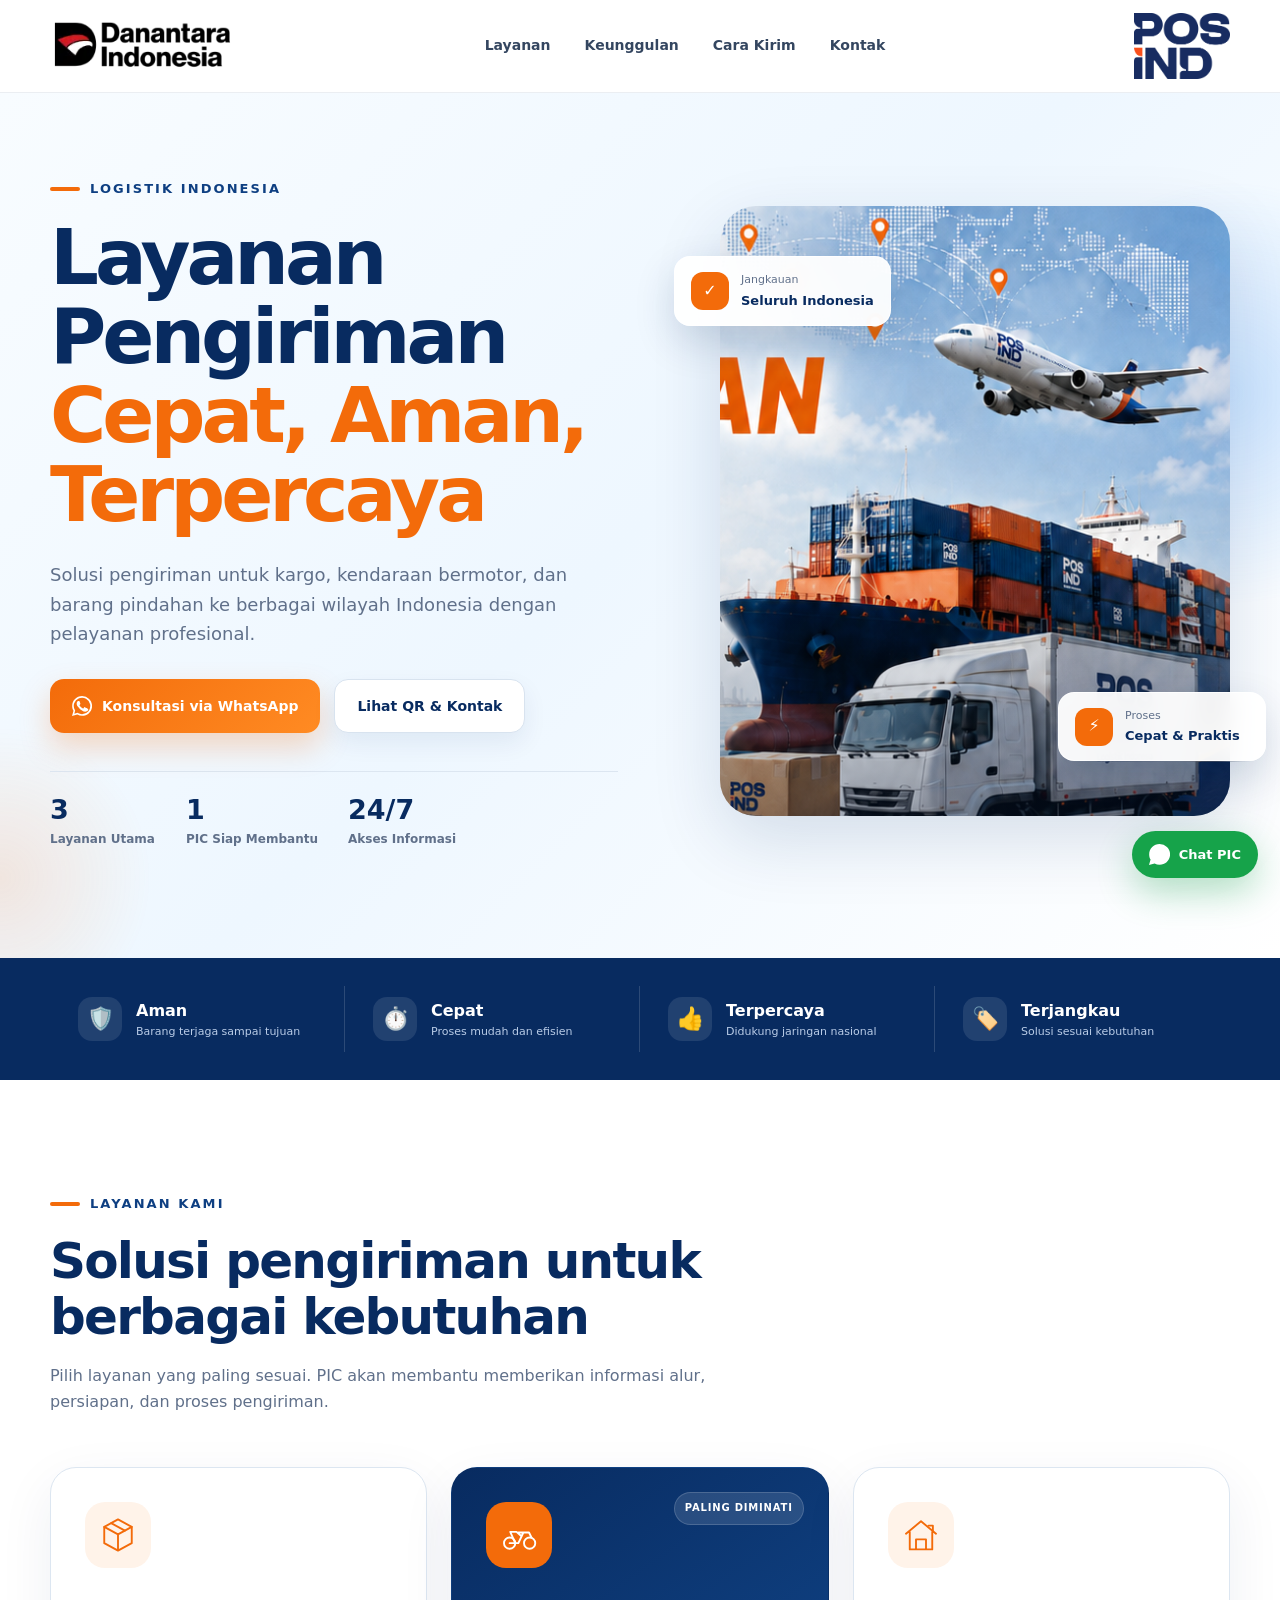
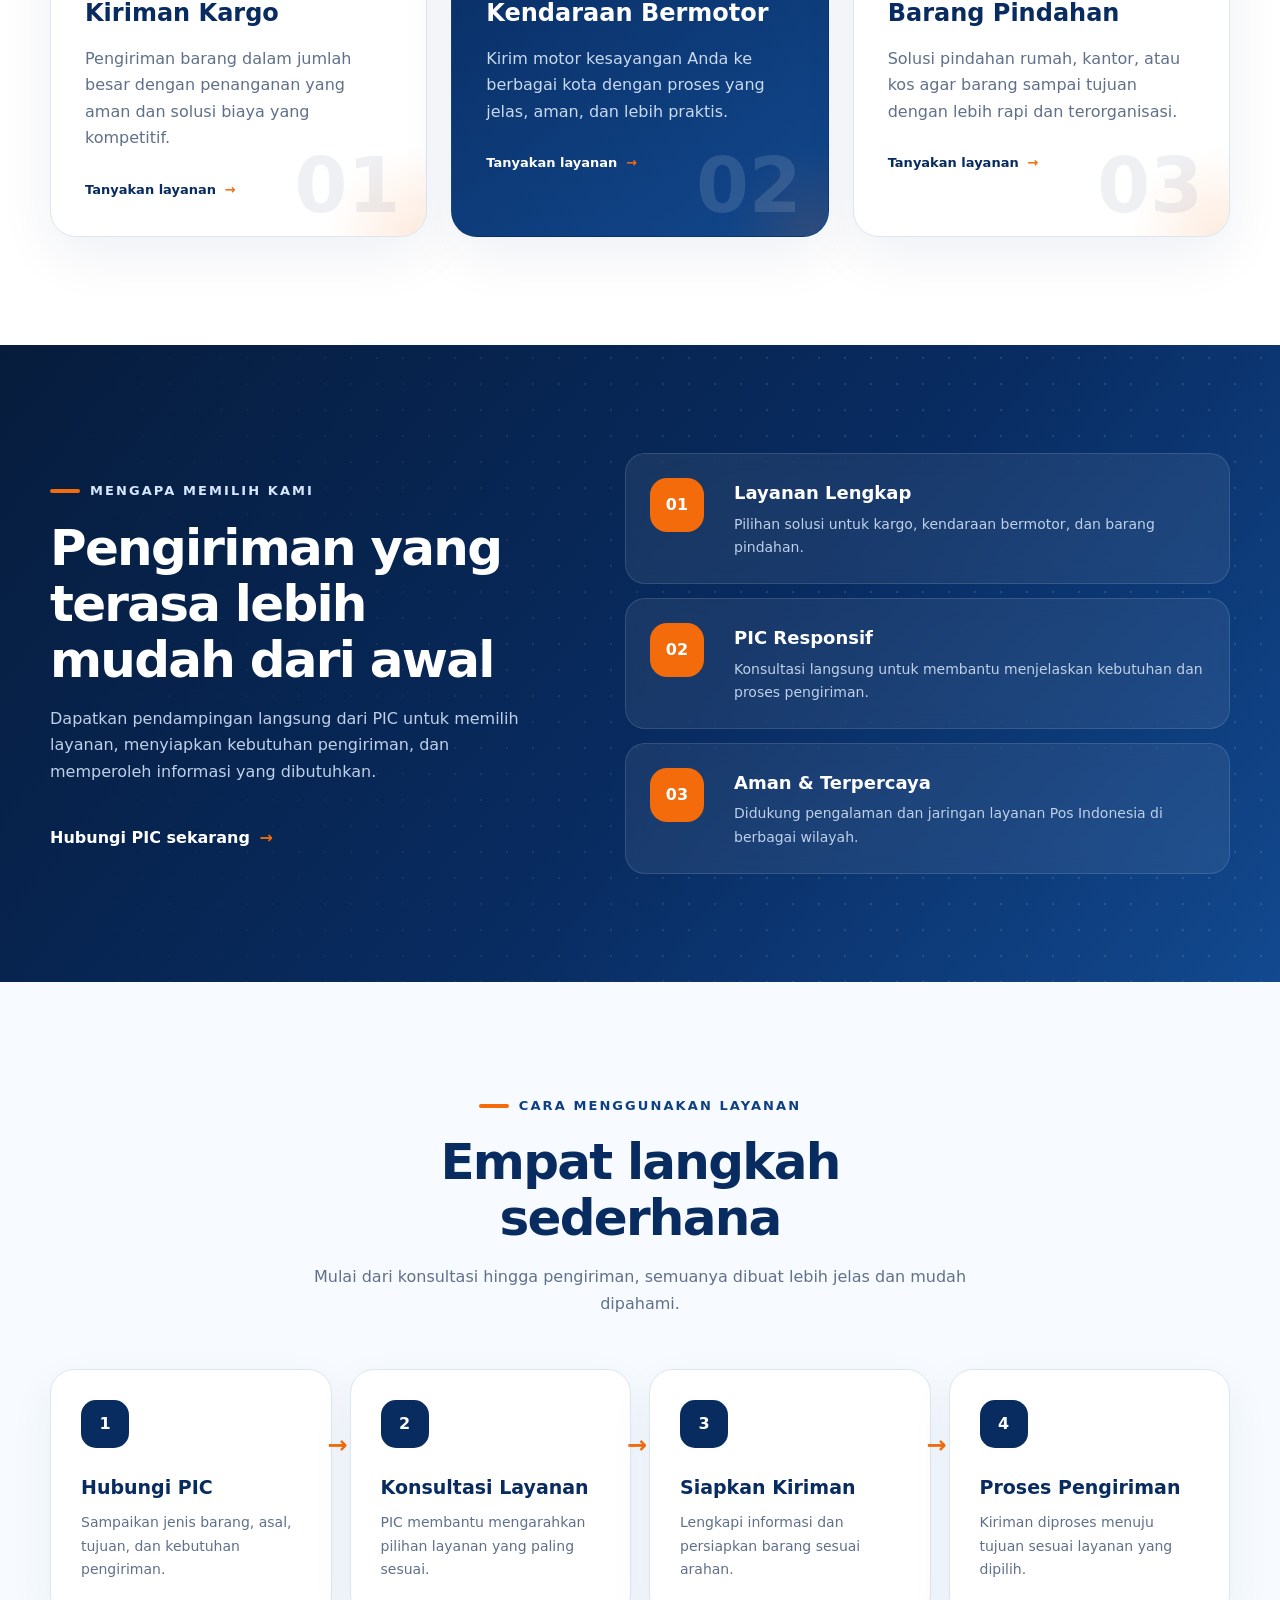
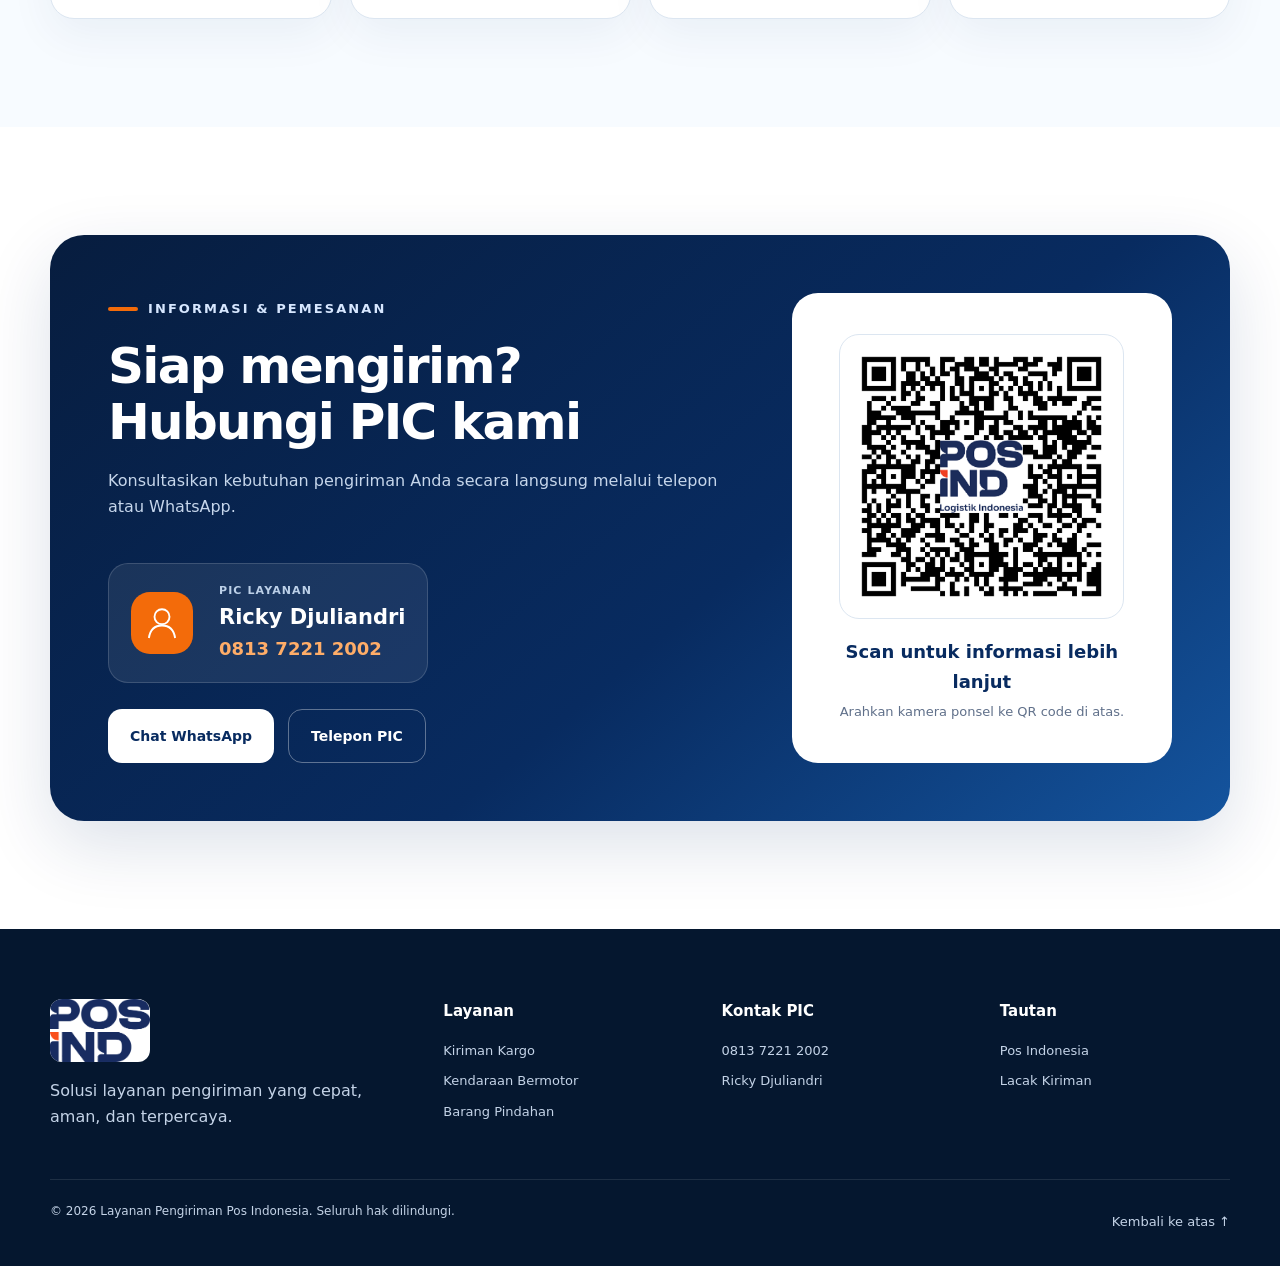
<file: index.html>
<!doctype html>
<html lang="id">
<head>
  <meta charset="utf-8">
  <meta name="viewport" content="width=device-width, initial-scale=1">
  <meta name="theme-color" content="#0b2f65">
  <meta name="description" content="Layanan pengiriman kargo, kendaraan bermotor, dan barang pindahan bersama Pos Indonesia. Hubungi PIC Ricky Djuliandri.">
  <title>Layanan Pengiriman Pos Indonesia | Ricky Djuliandri</title>
  <link rel="icon" href="assets/favicon.svg" type="image/svg+xml">
  <link rel="preload" href="assets/hero-logistics.png" as="image">
  <link rel="stylesheet" href="styles.css">
</head>
<body>
  <a class="skip-link" href="#main-content">Lewati ke konten utama</a>

  <header class="site-header" id="beranda">
    <div class="container nav-wrap">
      <a class="brand brand-danantara" href="#beranda" aria-label="Kembali ke beranda">
        <img src="assets/danantara-logo.webp" alt="Danantara Indonesia" width="185" height="49">
      </a>

      <button class="menu-toggle" type="button" aria-label="Buka menu" aria-expanded="false" aria-controls="primary-nav">
        <span></span><span></span><span></span>
      </button>

      <nav class="primary-nav" id="primary-nav" aria-label="Navigasi utama">
        <a href="#layanan">Layanan</a>
        <a href="#keunggulan">Keunggulan</a>
        <a href="#proses">Cara Kirim</a>
        <a href="#kontak">Kontak</a>
      </nav>

      <a class="brand brand-pos" href="#beranda" aria-label="Pos Indonesia">
        <img src="assets/posind-logo.webp" alt="POSIND Logistik Indonesia" width="105" height="72">
      </a>
    </div>
  </header>

  <main id="main-content">
    <section class="hero section">
      <div class="hero-orb hero-orb-one" aria-hidden="true"></div>
      <div class="hero-orb hero-orb-two" aria-hidden="true"></div>

      <div class="container hero-grid">
        <div class="hero-copy reveal">
          <div class="eyebrow"><span></span> Logistik Indonesia</div>
          <h1>Layanan Pengiriman <em>Cepat, Aman, Terpercaya</em></h1>
          <p class="hero-lead">Solusi pengiriman untuk kargo, kendaraan bermotor, dan barang pindahan ke berbagai wilayah Indonesia dengan pelayanan profesional.</p>

          <div class="hero-actions">
            <a class="btn btn-primary" href="https://wa.me/6281372212002?text=Halo%20Pak%20Ricky%20Djuliandri%2C%20saya%20ingin%20bertanya%20tentang%20layanan%20pengiriman." target="_blank" rel="noopener noreferrer">
              <svg aria-hidden="true" viewBox="0 0 24 24"><path d="M20.5 3.5A11.8 11.8 0 0 0 12.1 0C5.5 0 .2 5.3.2 11.9c0 2.1.5 4.1 1.6 5.9L0 24l6.4-1.7a12 12 0 0 0 5.7 1.5h.1c6.6 0 11.9-5.3 11.9-11.9 0-3.2-1.3-6.2-3.6-8.4Zm-8.4 18.3h-.1a9.9 9.9 0 0 1-5-1.4l-.4-.2-3.8 1 1-3.7-.2-.4a9.9 9.9 0 1 1 8.5 4.7Zm5.5-7.4c-.3-.2-1.8-.9-2.1-1-.3-.1-.5-.2-.7.2-.2.3-.8 1-.9 1.2-.2.2-.3.2-.6.1-1.8-.9-3-1.6-4.2-3.6-.3-.6.3-.6.9-1.8.1-.2 0-.4 0-.6l-1-2.5c-.3-.6-.5-.5-.7-.5h-.6c-.2 0-.6.1-.9.4-.3.3-1.2 1.2-1.2 2.9s1.2 3.3 1.4 3.5c.2.2 2.4 3.7 5.9 5.2.8.4 1.5.6 2 .7.8.3 1.6.2 2.2.1.7-.1 1.8-.8 2.1-1.5.3-.7.3-1.4.2-1.5-.1-.1-.3-.2-.6-.4Z"/></svg>
              Konsultasi via WhatsApp
            </a>
            <a class="btn btn-secondary" href="#kontak">Lihat QR & Kontak</a>
          </div>

          <div class="hero-stats" aria-label="Keunggulan utama">
            <div><strong>3</strong><span>Layanan Utama</span></div>
            <div><strong>1</strong><span>PIC Siap Membantu</span></div>
            <div><strong>24/7</strong><span>Akses Informasi</span></div>
          </div>
        </div>

        <div class="hero-visual reveal" data-delay="120">
          <div class="visual-frame">
            <img src="assets/hero-logistics.png" alt="Ilustrasi pesawat, kapal kargo, truk, dan paket Pos Indonesia" width="519" height="770">
            <div class="visual-gradient" aria-hidden="true"></div>
            <div class="floating-badge badge-top">
              <span class="badge-icon">✓</span>
              <div><small>Jangkauan</small><strong>Seluruh Indonesia</strong></div>
            </div>
            <div class="floating-badge badge-bottom">
              <span class="badge-icon">⚡</span>
              <div><small>Proses</small><strong>Cepat & Praktis</strong></div>
            </div>
          </div>
        </div>
      </div>
    </section>

    <section class="trust-strip" aria-label="Nilai layanan">
      <div class="container trust-grid">
        <div><span>🛡️</span><strong>Aman</strong><small>Barang terjaga sampai tujuan</small></div>
        <div><span>⏱️</span><strong>Cepat</strong><small>Proses mudah dan efisien</small></div>
        <div><span>👍</span><strong>Terpercaya</strong><small>Didukung jaringan nasional</small></div>
        <div><span>🏷️</span><strong>Terjangkau</strong><small>Solusi sesuai kebutuhan</small></div>
      </div>
    </section>

    <section class="section services" id="layanan">
      <div class="container">
        <div class="section-heading reveal">
          <div class="eyebrow"><span></span> Layanan Kami</div>
          <h2>Solusi pengiriman untuk berbagai kebutuhan</h2>
          <p>Pilih layanan yang paling sesuai. PIC akan membantu memberikan informasi alur, persiapan, dan proses pengiriman.</p>
        </div>

        <div class="services-grid">
          <article class="service-card reveal">
            <div class="service-icon" aria-hidden="true">
              <svg viewBox="0 0 64 64"><path d="M10 19 32 7l22 12-22 12L10 19Z"/><path d="M10 19v26l22 12 22-12V19M32 31v26M21 13l22 12"/></svg>
            </div>
            <span class="service-number">01</span>
            <h3>Kiriman Kargo</h3>
            <p>Pengiriman barang dalam jumlah besar dengan penanganan yang aman dan solusi biaya yang kompetitif.</p>
            <a href="#kontak">Tanyakan layanan <span>→</span></a>
          </article>

          <article class="service-card featured reveal" data-delay="100">
            <div class="service-icon" aria-hidden="true">
              <svg viewBox="0 0 64 64"><circle cx="17" cy="45" r="9"/><circle cx="49" cy="45" r="9"/><path d="M17 45h14l8-17h9l4 8M26 45l-8-18h10l8 7M39 28h-8"/></svg>
            </div>
            <span class="service-number">02</span>
            <div class="popular-label">Paling diminati</div>
            <h3>Kendaraan Bermotor</h3>
            <p>Kirim motor kesayangan Anda ke berbagai kota dengan proses yang jelas, aman, dan lebih praktis.</p>
            <a href="#kontak">Tanyakan layanan <span>→</span></a>
          </article>

          <article class="service-card reveal" data-delay="200">
            <div class="service-icon" aria-hidden="true">
              <svg viewBox="0 0 64 64"><path d="M8 30 32 10l24 20M14 27v28h36V27M24 55V39h16v16"/><path d="M44 17h7v10"/></svg>
            </div>
            <span class="service-number">03</span>
            <h3>Barang Pindahan</h3>
            <p>Solusi pindahan rumah, kantor, atau kos agar barang sampai tujuan dengan lebih rapi dan terorganisasi.</p>
            <a href="#kontak">Tanyakan layanan <span>→</span></a>
          </article>
        </div>
      </div>
    </section>

    <section class="section advantages" id="keunggulan">
      <div class="container advantages-grid">
        <div class="advantages-copy reveal">
          <div class="eyebrow light"><span></span> Mengapa Memilih Kami</div>
          <h2>Pengiriman yang terasa lebih mudah dari awal</h2>
          <p>Dapatkan pendampingan langsung dari PIC untuk memilih layanan, menyiapkan kebutuhan pengiriman, dan memperoleh informasi yang dibutuhkan.</p>
          <a class="text-link" href="#kontak">Hubungi PIC sekarang <span>→</span></a>
        </div>

        <div class="advantage-list">
          <article class="advantage-item reveal">
            <div class="advantage-no">01</div>
            <div><h3>Layanan Lengkap</h3><p>Pilihan solusi untuk kargo, kendaraan bermotor, dan barang pindahan.</p></div>
          </article>
          <article class="advantage-item reveal" data-delay="80">
            <div class="advantage-no">02</div>
            <div><h3>PIC Responsif</h3><p>Konsultasi langsung untuk membantu menjelaskan kebutuhan dan proses pengiriman.</p></div>
          </article>
          <article class="advantage-item reveal" data-delay="160">
            <div class="advantage-no">03</div>
            <div><h3>Aman & Terpercaya</h3><p>Didukung pengalaman dan jaringan layanan Pos Indonesia di berbagai wilayah.</p></div>
          </article>
        </div>
      </div>
    </section>

    <section class="section process" id="proses">
      <div class="container">
        <div class="section-heading centered reveal">
          <div class="eyebrow"><span></span> Cara Menggunakan Layanan</div>
          <h2>Empat langkah sederhana</h2>
          <p>Mulai dari konsultasi hingga pengiriman, semuanya dibuat lebih jelas dan mudah dipahami.</p>
        </div>

        <div class="process-grid">
          <article class="process-card reveal"><span>1</span><h3>Hubungi PIC</h3><p>Sampaikan jenis barang, asal, tujuan, dan kebutuhan pengiriman.</p></article>
          <article class="process-card reveal" data-delay="70"><span>2</span><h3>Konsultasi Layanan</h3><p>PIC membantu mengarahkan pilihan layanan yang paling sesuai.</p></article>
          <article class="process-card reveal" data-delay="140"><span>3</span><h3>Siapkan Kiriman</h3><p>Lengkapi informasi dan persiapkan barang sesuai arahan.</p></article>
          <article class="process-card reveal" data-delay="210"><span>4</span><h3>Proses Pengiriman</h3><p>Kiriman diproses menuju tujuan sesuai layanan yang dipilih.</p></article>
        </div>
      </div>
    </section>

    <section class="section contact" id="kontak">
      <div class="container contact-shell reveal">
        <div class="contact-copy">
          <div class="eyebrow light"><span></span> Informasi & Pemesanan</div>
          <h2>Siap mengirim? Hubungi PIC kami</h2>
          <p>Konsultasikan kebutuhan pengiriman Anda secara langsung melalui telepon atau WhatsApp.</p>

          <div class="pic-card">
            <div class="pic-avatar" aria-hidden="true">
              <svg viewBox="0 0 64 64"><circle cx="32" cy="22" r="12"/><path d="M11 56c2-13 10-20 21-20s19 7 21 20"/></svg>
            </div>
            <div class="pic-details">
              <span>PIC Layanan</span>
              <strong>Ricky Djuliandri</strong>
              <a href="tel:+6281372212002">0813 7221 2002</a>
            </div>
          </div>

          <div class="contact-actions">
            <a class="btn btn-light" href="https://wa.me/6281372212002?text=Halo%20Pak%20Ricky%20Djuliandri%2C%20saya%20ingin%20bertanya%20tentang%20layanan%20pengiriman." target="_blank" rel="noopener noreferrer">Chat WhatsApp</a>
            <a class="btn btn-outline-light" href="tel:+6281372212002">Telepon PIC</a>
          </div>
        </div>

        <div class="qr-card">
          <div class="qr-image-wrap">
            <img src="assets/qr-posind.png" alt="QR code informasi layanan Pos Indonesia" width="400" height="400" loading="lazy">
          </div>
          <strong>Scan untuk informasi lebih lanjut</strong>
          <p>Arahkan kamera ponsel ke QR code di atas.</p>
        </div>
      </div>
    </section>
  </main>

  <a class="floating-whatsapp" href="https://wa.me/6281372212002?text=Halo%20Pak%20Ricky%20Djuliandri%2C%20saya%20ingin%20bertanya%20tentang%20layanan%20pengiriman." target="_blank" rel="noopener noreferrer" aria-label="Chat WhatsApp dengan Ricky Djuliandri">
    <svg aria-hidden="true" viewBox="0 0 24 24"><path d="M20.5 3.5A11.8 11.8 0 0 0 12.1 0C5.5 0 .2 5.3.2 11.9c0 2.1.5 4.1 1.6 5.9L0 24l6.4-1.7a12 12 0 0 0 5.7 1.5h.1c6.6 0 11.9-5.3 11.9-11.9 0-3.2-1.3-6.2-3.6-8.4Z"/></svg>
    <span>Chat PIC</span>
  </a>

  <footer class="site-footer">
    <div class="container footer-grid">
      <div class="footer-brand">
        <img src="assets/posind-logo.webp" alt="POSIND Logistik Indonesia" width="92" height="63">
        <p>Solusi layanan pengiriman yang cepat, aman, dan terpercaya.</p>
      </div>
      <div><h3>Layanan</h3><a href="#layanan">Kiriman Kargo</a><a href="#layanan">Kendaraan Bermotor</a><a href="#layanan">Barang Pindahan</a></div>
      <div><h3>Kontak PIC</h3><a href="tel:+6281372212002">0813 7221 2002</a><a href="https://wa.me/6281372212002" target="_blank" rel="noopener noreferrer">Ricky Djuliandri</a></div>
      <div><h3>Tautan</h3><a href="https://www.posindonesia.co.id" target="_blank" rel="noopener noreferrer">Pos Indonesia</a><a href="https://www.posindonesia.co.id/id/tracking" target="_blank" rel="noopener noreferrer">Lacak Kiriman</a></div>
    </div>
    <div class="container footer-bottom">
      <p>© <span id="year"></span> Layanan Pengiriman Pos Indonesia. Seluruh hak dilindungi.</p>
      <a href="#beranda">Kembali ke atas ↑</a>
    </div>
  </footer>

  <script src="script.js" defer></script>
</body>
</html>
</file>
<file: styles.css>
:root {
  --navy: #082b60;
  --navy-2: #0e3f82;
  --navy-3: #071d3f;
  --orange: #f36b0a;
  --orange-2: #ff8b23;
  --sky: #eaf5ff;
  --white: #ffffff;
  --ink: #10233f;
  --muted: #60708a;
  --line: #dce6f1;
  --shadow: 0 24px 70px rgba(8, 43, 96, .14);
  --radius: 26px;
  --container: 1180px;
}

* { box-sizing: border-box; }
html { scroll-behavior: smooth; }
body {
  margin: 0;
  color: var(--ink);
  background: #fff;
  font-family: Inter, ui-sans-serif, system-ui, -apple-system, BlinkMacSystemFont, "Segoe UI", sans-serif;
  line-height: 1.65;
  text-rendering: optimizeLegibility;
  -webkit-font-smoothing: antialiased;
}
img { max-width: 100%; display: block; }
a { color: inherit; text-decoration: none; }
button, input { font: inherit; }
.container { width: min(calc(100% - 40px), var(--container)); margin-inline: auto; }
.section { padding: 108px 0; position: relative; overflow: clip; }

.skip-link {
  position: fixed; top: 12px; left: 12px; z-index: 9999;
  padding: 10px 14px; border-radius: 10px; background: #fff; color: var(--navy);
  transform: translateY(-150%); transition: transform .2s;
}
.skip-link:focus { transform: translateY(0); }

.site-header {
  position: sticky; top: 0; z-index: 1000;
  background: rgba(255,255,255,.9);
  border-bottom: 1px solid rgba(8,43,96,.08);
  backdrop-filter: blur(18px);
  -webkit-backdrop-filter: blur(18px);
}
.nav-wrap { min-height: 92px; display: grid; grid-template-columns: 210px 1fr 120px; align-items: center; gap: 30px; }
.brand { display: inline-flex; align-items: center; }
.brand-danantara img { width: 185px; height: auto; }
.brand-pos { justify-content: flex-end; }
.brand-pos img { width: 96px; height: 66px; object-fit: contain; }
.primary-nav { display: flex; justify-content: center; align-items: center; gap: 34px; }
.primary-nav a { position: relative; font-size: 14px; font-weight: 750; color: #344660; padding: 12px 0; }
.primary-nav a::after { content: ""; position: absolute; left: 0; bottom: 4px; width: 100%; height: 3px; border-radius: 99px; background: var(--orange); transform: scaleX(0); transition: transform .25s ease; }
.primary-nav a:hover::after, .primary-nav a.active::after { transform: scaleX(1); }
.menu-toggle { display: none; background: none; border: 0; padding: 10px; cursor: pointer; }
.menu-toggle span { display: block; width: 26px; height: 2px; background: var(--navy); margin: 5px; transition: .25s; }

.hero { min-height: 760px; display: grid; align-items: center; padding-top: 80px; background: linear-gradient(135deg, #f8fcff 0%, #eef7ff 50%, #fff 100%); }
.hero-grid { display: grid; grid-template-columns: 1.03fr .97fr; align-items: center; gap: 78px; position: relative; z-index: 2; }
.hero-orb { position: absolute; border-radius: 50%; filter: blur(2px); pointer-events: none; }
.hero-orb-one { width: 440px; height: 440px; right: -170px; top: 80px; background: radial-gradient(circle, rgba(50,149,255,.22), transparent 68%); }
.hero-orb-two { width: 320px; height: 320px; left: -160px; bottom: -80px; background: radial-gradient(circle, rgba(243,107,10,.13), transparent 67%); }
.eyebrow { display: inline-flex; align-items: center; gap: 10px; margin-bottom: 18px; color: var(--navy-2); font-size: 13px; font-weight: 850; text-transform: uppercase; letter-spacing: .16em; }
.eyebrow span { width: 30px; height: 4px; border-radius: 99px; background: var(--orange); }
.eyebrow.light { color: #d7e7ff; }
.hero h1 { margin: 0; max-width: 720px; color: var(--navy); font-size: clamp(45px, 6vw, 78px); line-height: 1.03; letter-spacing: -.052em; }
.hero h1 em { display: block; color: var(--orange); font-style: normal; }
.hero-lead { max-width: 660px; margin: 26px 0 30px; color: var(--muted); font-size: 18px; }
.hero-actions, .contact-actions { display: flex; flex-wrap: wrap; gap: 14px; }
.btn { min-height: 54px; padding: 0 22px; border-radius: 14px; display: inline-flex; align-items: center; justify-content: center; gap: 10px; font-size: 14px; font-weight: 800; transition: transform .2s ease, box-shadow .2s ease, background .2s ease; }
.btn:hover { transform: translateY(-2px); }
.btn svg { width: 20px; height: 20px; fill: currentColor; }
.btn-primary { color: #fff; background: linear-gradient(135deg, var(--orange), var(--orange-2)); box-shadow: 0 14px 30px rgba(243,107,10,.25); }
.btn-primary:hover { box-shadow: 0 18px 36px rgba(243,107,10,.33); }
.btn-secondary { color: var(--navy); background: #fff; border: 1px solid #d8e3ef; box-shadow: 0 10px 25px rgba(8,43,96,.07); }
.hero-stats { display: flex; gap: 30px; margin-top: 38px; padding-top: 24px; border-top: 1px solid var(--line); }
.hero-stats div { min-width: 106px; }
.hero-stats strong { display: block; color: var(--navy); font-size: 27px; line-height: 1; }
.hero-stats span { display: block; margin-top: 7px; color: var(--muted); font-size: 12px; font-weight: 700; }
.visual-frame { position: relative; max-width: 510px; margin-left: auto; border-radius: 36px; overflow: visible; box-shadow: var(--shadow); }
.visual-frame > img { width: 100%; height: 610px; object-fit: cover; object-position: center; border-radius: 36px; }
.visual-gradient { position: absolute; inset: 0; border-radius: 36px; background: linear-gradient(180deg, transparent 58%, rgba(7,29,63,.35)); pointer-events: none; }
.floating-badge { position: absolute; z-index: 2; display: flex; align-items: center; gap: 12px; min-width: 208px; padding: 14px 16px; color: var(--navy); background: rgba(255,255,255,.94); border: 1px solid rgba(255,255,255,.8); border-radius: 16px; box-shadow: 0 16px 40px rgba(8,43,96,.16); backdrop-filter: blur(12px); }
.floating-badge small, .floating-badge strong { display: block; }
.floating-badge small { color: var(--muted); font-size: 11px; }
.floating-badge strong { font-size: 13px; }
.badge-icon { display: grid; place-items: center; width: 38px; height: 38px; flex: 0 0 38px; color: #fff; background: var(--orange); border-radius: 12px; font-weight: 900; }
.badge-top { top: 50px; left: -46px; }
.badge-bottom { right: -36px; bottom: 55px; }

.trust-strip { background: var(--navy); color: #fff; }
.trust-grid { display: grid; grid-template-columns: repeat(4, 1fr); }
.trust-grid > div { position: relative; min-height: 122px; display: grid; grid-template-columns: 46px 1fr; grid-template-rows: auto auto; align-content: center; column-gap: 12px; padding: 22px 28px; }
.trust-grid > div:not(:last-child)::after { content: ""; position: absolute; top: 28px; bottom: 28px; right: 0; width: 1px; background: rgba(255,255,255,.15); }
.trust-grid span { grid-row: 1 / 3; align-self: center; display: grid; place-items: center; width: 44px; height: 44px; background: rgba(255,255,255,.1); border-radius: 14px; font-size: 22px; }
.trust-grid strong { align-self: end; font-size: 16px; }
.trust-grid small { color: #b9cce7; font-size: 11px; line-height: 1.4; }

.section-heading { max-width: 680px; margin-bottom: 52px; }
.section-heading.centered { text-align: center; margin-inline: auto; }
.section-heading.centered .eyebrow { justify-content: center; }
.section-heading h2, .advantages h2, .contact h2 { margin: 0 0 18px; color: var(--navy); font-size: clamp(34px, 4vw, 50px); line-height: 1.12; letter-spacing: -.035em; }
.section-heading p { color: var(--muted); margin: 0; }
.services { background: #fff; }
.services-grid { display: grid; grid-template-columns: repeat(3, 1fr); gap: 24px; }
.service-card { position: relative; min-height: 360px; padding: 34px; border: 1px solid var(--line); border-radius: var(--radius); background: #fff; box-shadow: 0 18px 55px rgba(8,43,96,.07); transition: transform .28s ease, box-shadow .28s ease, border-color .28s ease; overflow: hidden; }
.service-card:hover { transform: translateY(-8px); border-color: rgba(243,107,10,.45); box-shadow: 0 28px 70px rgba(8,43,96,.13); }
.service-card::before { content: ""; position: absolute; width: 180px; height: 180px; right: -80px; bottom: -90px; border-radius: 50%; background: radial-gradient(circle, rgba(243,107,10,.13), transparent 70%); }
.service-card.featured { color: #fff; background: linear-gradient(145deg, var(--navy) 0%, #12488d 100%); border-color: transparent; transform: translateY(-12px); }
.service-card.featured:hover { transform: translateY(-19px); }
.service-card.featured h3, .service-card.featured a { color: #fff; }
.service-card.featured p { color: #c8d9f0; }
.service-card.featured .service-number { color: rgba(255,255,255,.12); }
.service-card.featured .service-icon { background: var(--orange); color: #fff; }
.popular-label { position: absolute; top: 24px; right: 24px; padding: 7px 10px; border-radius: 99px; background: rgba(255,255,255,.12); border: 1px solid rgba(255,255,255,.16); font-size: 10px; font-weight: 850; text-transform: uppercase; letter-spacing: .08em; }
.service-icon { width: 66px; height: 66px; display: grid; place-items: center; color: var(--orange); background: #fff3e9; border-radius: 20px; }
.service-icon svg { width: 40px; height: 40px; fill: none; stroke: currentColor; stroke-width: 3; stroke-linecap: round; stroke-linejoin: round; }
.service-number { position: absolute; right: 26px; bottom: 12px; color: rgba(8,43,96,.07); font-size: 76px; line-height: 1; font-weight: 900; }
.service-card h3 { margin: 26px 0 12px; color: var(--navy); font-size: 24px; }
.service-card p { margin: 0 0 24px; color: var(--muted); }
.service-card a { position: relative; z-index: 2; color: var(--navy); font-size: 13px; font-weight: 850; }
.service-card a span, .text-link span { color: var(--orange); margin-left: 4px; }

.advantages { color: #fff; background: linear-gradient(130deg, #061c3c 0%, var(--navy) 55%, #12498f 100%); }
.advantages::before { content: ""; position: absolute; inset: 0; background-image: radial-gradient(rgba(255,255,255,.12) 1px, transparent 1px); background-size: 26px 26px; mask-image: linear-gradient(90deg, transparent, #000 65%); }
.advantages-grid { position: relative; display: grid; grid-template-columns: .9fr 1.1fr; gap: 80px; align-items: center; }
.advantages h2 { color: #fff; }
.advantages-copy p { color: #bfd0e8; }
.text-link { display: inline-block; margin-top: 24px; color: #fff; font-weight: 850; }
.advantage-list { display: grid; gap: 14px; }
.advantage-item { display: grid; grid-template-columns: 62px 1fr; gap: 22px; padding: 24px; border: 1px solid rgba(255,255,255,.12); border-radius: 20px; background: rgba(255,255,255,.07); backdrop-filter: blur(10px); }
.advantage-no { width: 54px; height: 54px; display: grid; place-items: center; border-radius: 17px; color: #fff; background: var(--orange); font-weight: 900; }
.advantage-item h3 { margin: 0 0 5px; font-size: 18px; }
.advantage-item p { margin: 0; color: #bfd0e8; font-size: 14px; }

.process { background: #f7fbff; }
.process-grid { display: grid; grid-template-columns: repeat(4, 1fr); gap: 18px; counter-reset: process; }
.process-card { position: relative; min-height: 250px; padding: 30px; border: 1px solid var(--line); border-radius: 24px; background: #fff; box-shadow: 0 16px 45px rgba(8,43,96,.06); }
.process-card:not(:last-child)::after { content: "→"; position: absolute; top: 56px; right: -17px; z-index: 2; color: var(--orange); font-size: 24px; font-weight: 900; }
.process-card > span { display: grid; place-items: center; width: 48px; height: 48px; border-radius: 15px; color: #fff; background: var(--navy); font-weight: 900; }
.process-card h3 { margin: 24px 0 8px; color: var(--navy); font-size: 19px; }
.process-card p { margin: 0; color: var(--muted); font-size: 14px; }

.contact { background: #fff; }
.contact-shell { display: grid; grid-template-columns: 1.25fr .75fr; gap: 50px; padding: 58px; border-radius: 34px; color: #fff; background: linear-gradient(140deg, var(--navy-3), var(--navy) 58%, #14549e); box-shadow: var(--shadow); }
.contact h2 { color: #fff; max-width: 650px; }
.contact-copy > p { max-width: 620px; color: #c6d6eb; }
.pic-card { display: inline-grid; grid-template-columns: 70px auto; align-items: center; gap: 18px; margin: 26px 0; padding: 18px 22px; border: 1px solid rgba(255,255,255,.15); border-radius: 20px; background: rgba(255,255,255,.08); }
.pic-avatar { width: 62px; height: 62px; display: grid; place-items: center; border-radius: 19px; color: #fff; background: var(--orange); }
.pic-avatar svg { width: 40px; height: 40px; fill: none; stroke: currentColor; stroke-width: 3; }
.pic-details span, .pic-details strong, .pic-details a { display: block; }
.pic-details span { color: #bcd0e8; font-size: 11px; font-weight: 800; text-transform: uppercase; letter-spacing: .1em; }
.pic-details strong { font-size: 21px; }
.pic-details a { color: #ffad68; font-size: 18px; font-weight: 900; }
.btn-light { color: var(--navy); background: #fff; }
.btn-outline-light { color: #fff; border: 1px solid rgba(255,255,255,.35); }
.qr-card { align-self: stretch; display: flex; flex-direction: column; justify-content: center; align-items: center; padding: 26px; text-align: center; border-radius: 26px; background: #fff; color: var(--navy); }
.qr-image-wrap { width: min(100%, 285px); aspect-ratio: 1; display: grid; place-items: center; padding: 12px; margin-bottom: 18px; border-radius: 20px; background: #fff; border: 1px solid var(--line); }
.qr-image-wrap img { width: 100%; height: 100%; object-fit: contain; }
.qr-card strong { font-size: 18px; }
.qr-card p { margin: 4px 0 0; color: var(--muted); font-size: 13px; }

.floating-whatsapp { position: fixed; right: 22px; bottom: 22px; z-index: 900; display: inline-flex; align-items: center; gap: 9px; padding: 13px 17px; border-radius: 999px; color: #fff; background: #16a34a; box-shadow: 0 14px 36px rgba(22,163,74,.32); font-size: 13px; font-weight: 850; transition: transform .2s; }
.floating-whatsapp:hover { transform: translateY(-3px); }
.floating-whatsapp svg { width: 21px; height: 21px; fill: currentColor; }

.site-footer { padding: 70px 0 24px; color: #c4d3e7; background: #05172f; }
.footer-grid { display: grid; grid-template-columns: 1.5fr repeat(3, 1fr); gap: 48px; }
.footer-brand img { width: 100px; margin-bottom: 16px; background: #fff; border-radius: 12px; }
.footer-brand p { max-width: 320px; margin: 0; }
.site-footer h3 { margin: 0 0 16px; color: #fff; font-size: 15px; }
.site-footer a { display: block; margin: 9px 0; font-size: 13px; }
.site-footer a:hover { color: #fff; }
.footer-bottom { display: flex; justify-content: space-between; gap: 20px; margin-top: 48px; padding-top: 22px; border-top: 1px solid rgba(255,255,255,.1); font-size: 12px; }
.footer-bottom p { margin: 0; }

.reveal { opacity: 0; transform: translateY(24px); transition: opacity .65s ease, transform .65s ease; transition-delay: var(--delay, 0ms); }
.reveal.visible { opacity: 1; transform: translateY(0); }

@media (max-width: 980px) {
  .nav-wrap { grid-template-columns: 1fr auto auto; min-height: 80px; }
  .brand-danantara img { width: 155px; }
  .brand-pos img { width: 78px; }
  .menu-toggle { display: block; order: 2; }
  .brand-pos { order: 3; }
  .primary-nav { position: fixed; left: 20px; right: 20px; top: 84px; display: grid; gap: 4px; padding: 18px; border: 1px solid var(--line); border-radius: 18px; background: #fff; box-shadow: var(--shadow); transform: translateY(-12px); opacity: 0; pointer-events: none; transition: .25s; }
  .primary-nav.open { opacity: 1; transform: translateY(0); pointer-events: auto; }
  .primary-nav a { padding: 12px 14px; border-radius: 10px; }
  .primary-nav a:hover { background: var(--sky); }
  .hero-grid { grid-template-columns: 1fr; gap: 50px; }
  .hero-copy { text-align: center; }
  .hero-lead { margin-inline: auto; }
  .hero-actions, .hero-stats { justify-content: center; }
  .visual-frame { margin-inline: auto; }
  .trust-grid { grid-template-columns: repeat(2, 1fr); }
  .trust-grid > div:nth-child(2)::after { display: none; }
  .trust-grid > div:nth-child(-n+2) { border-bottom: 1px solid rgba(255,255,255,.12); }
  .services-grid { grid-template-columns: 1fr; }
  .service-card.featured { transform: none; }
  .service-card.featured:hover { transform: translateY(-8px); }
  .advantages-grid, .contact-shell { grid-template-columns: 1fr; }
  .process-grid { grid-template-columns: repeat(2, 1fr); }
  .process-card:nth-child(2)::after { display: none; }
  .footer-grid { grid-template-columns: repeat(2, 1fr); }
}

@media (max-width: 640px) {
  .container { width: min(calc(100% - 26px), var(--container)); }
  .section { padding: 78px 0; }
  .nav-wrap { grid-template-columns: 1fr auto auto; gap: 8px; }
  .brand-danantara img { width: 128px; }
  .brand-pos img { width: 66px; height: 50px; }
  .hero { padding-top: 54px; }
  .hero h1 { font-size: 45px; }
  .hero-lead { font-size: 16px; }
  .hero-actions .btn { width: 100%; }
  .hero-stats { gap: 14px; }
  .hero-stats div { min-width: 0; flex: 1; }
  .hero-stats strong { font-size: 22px; }
  .visual-frame > img { height: 510px; }
  .floating-badge { min-width: 176px; padding: 11px 12px; }
  .badge-top { left: 10px; top: 20px; }
  .badge-bottom { right: 10px; bottom: 20px; }
  .trust-grid { grid-template-columns: 1fr; }
  .trust-grid > div { min-height: 98px; }
  .trust-grid > div:not(:last-child)::after { left: 24px; right: 24px; top: auto; bottom: 0; width: auto; height: 1px; }
  .trust-grid > div:nth-child(2)::after { display: block; }
  .service-card { min-height: auto; padding: 28px; }
  .advantages-grid { gap: 45px; }
  .advantage-item { grid-template-columns: 52px 1fr; gap: 16px; padding: 20px; }
  .advantage-no { width: 48px; height: 48px; }
  .process-grid { grid-template-columns: 1fr; }
  .process-card:not(:last-child)::after { content: "↓"; top: auto; bottom: -20px; right: 50%; transform: translateX(50%); }
  .contact-shell { padding: 30px 20px; border-radius: 26px; }
  .pic-card { display: grid; grid-template-columns: 58px 1fr; width: 100%; padding: 15px; }
  .pic-avatar { width: 54px; height: 54px; }
  .contact-actions .btn { width: 100%; }
  .footer-grid { grid-template-columns: 1fr; gap: 30px; }
  .footer-bottom { flex-direction: column; }
  .floating-whatsapp span { display: none; }
  .floating-whatsapp { width: 52px; height: 52px; padding: 0; justify-content: center; }
}

@media (prefers-reduced-motion: reduce) {
  html { scroll-behavior: auto; }
  *, *::before, *::after { animation-duration: .01ms !important; animation-iteration-count: 1 !important; transition-duration: .01ms !important; }
  .reveal { opacity: 1; transform: none; }
}
</file>
